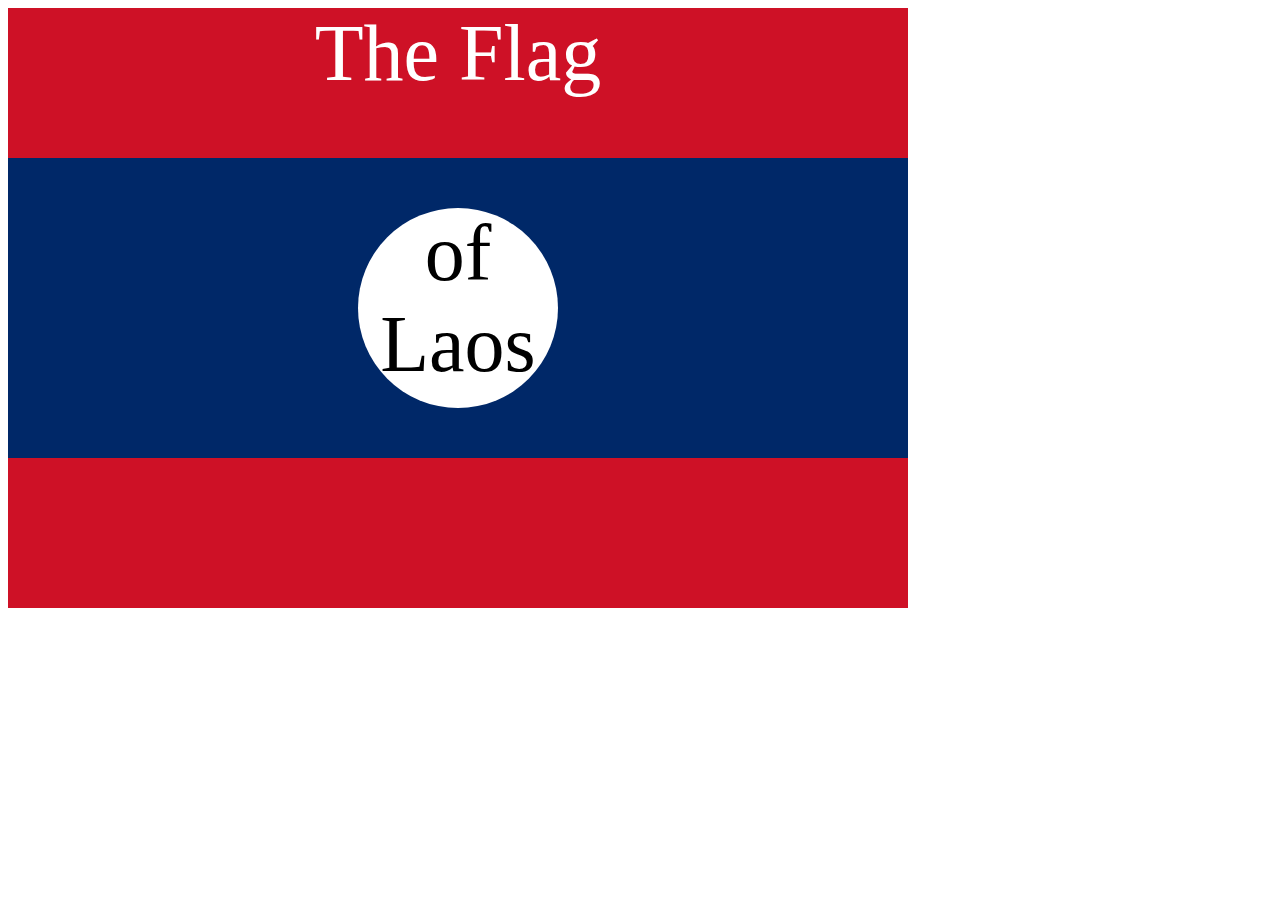
<file: index.html>
<!DOCTYPE html>
<html lang="en">

<head>
  <meta charset="UTF-8">
  <title>CSS Flag Project</title>
  <style>
    .flag {
      width: 900px;
      height: 600px;
      background-color: #ce1126;
      position: relative;
    }
    .flag > div {
      width: 900px;
      height: 300px;
      background-color: #002868;
      position: absolute;
      top: 150px;
    }
    .flag > div > div{
      width: 200px;
      height: 200px;
      border-radius: 50%;
      background-color: white;
      position: relative;
      top: 50px;
      left: 350px;
    }
    p{
      margin: 0;
      font-size: 5rem;
      text-align: center;
      color: black;
    }
    .flag > p{
      color: white;
    }
  </style>
</head>


<body>
  <div class="flag">
    <p>The Flag</p>
    <div>
      <div>
        <p>of Laos</p>
      </div>
    </div>
  </div>
</body>

</html>
</file>
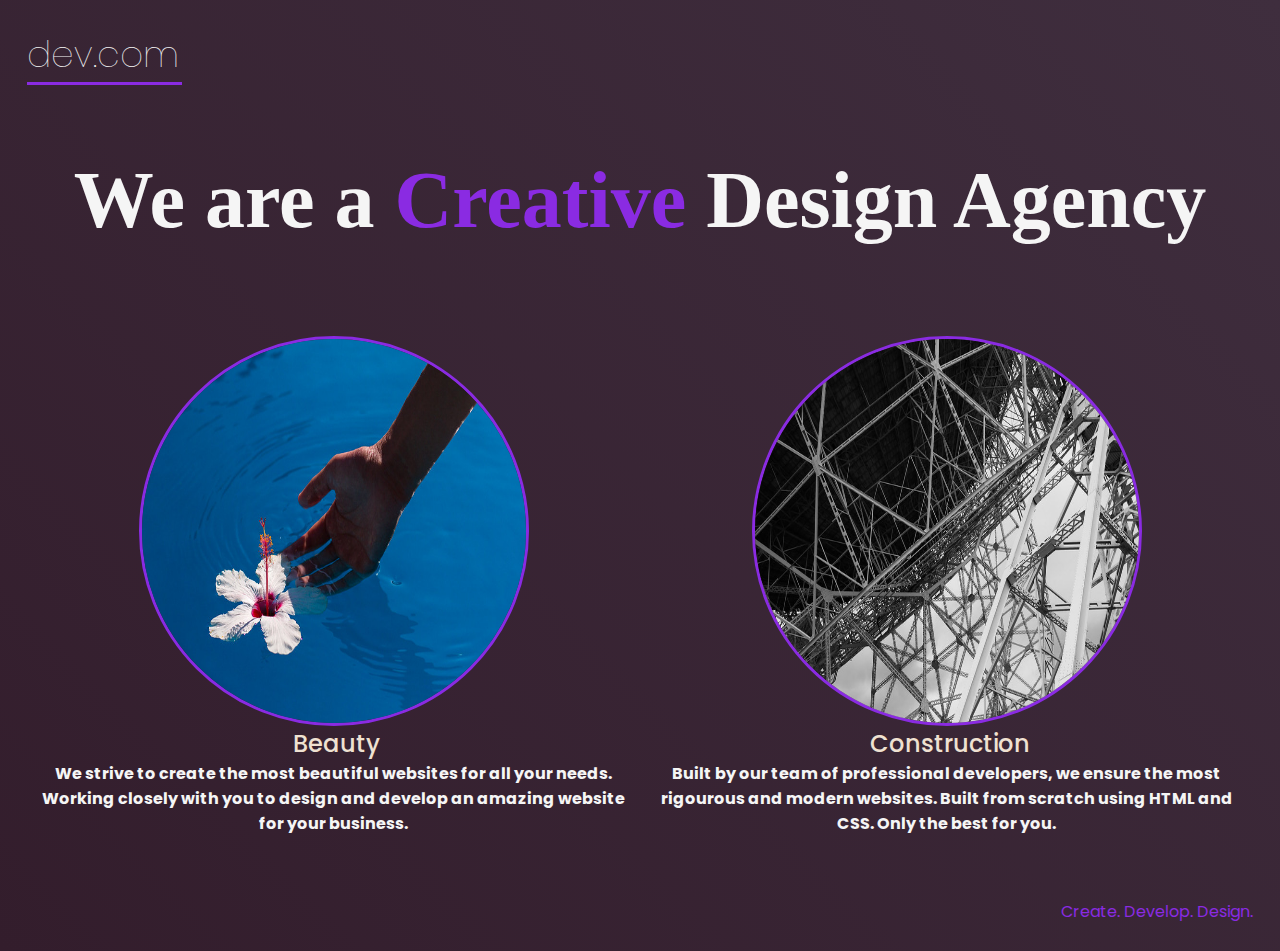
<file: 8.5 Personal Agency Project/index.html>
<!DOCTYPE html>
<html lang="en">

<head>
    <meta charset="UTF-8">
    <meta name="viewport" content="width=device-width, initial-scale=1.0">
    <title>Agency</title>
    <link rel="stylesheet" href="./style.css">
    <link rel="preconnect" href="https://fonts.googleapis.com">
    <link rel="preconnect" href="https://fonts.gstatic.com" crossorigin>
    <link href="https://fonts.googleapis.com/css2?family=Poppins:wght@400;700&display=swap" rel="stylesheet">
</head>

<body>
    <header>
        <p id="logo">dev.com</p>
    </header>
    <div class="main">
        <h1 class="heading">We are a <span>Creative</span> Design Agency</h1>
        <div class="left card">
            <img class="tile-image" src="./assets/beautiful.jpg" alt="beautiful image"/>
            <div class="break"></div>
            <h2 class="card-title">Beauty</h2>
            <p class="card-text">We strive to create the most beautiful websites for all your needs. 
                Working closely with you to design and develop an amazing website for your business.
            </p>
        </div>
        <div class="right card">
            <img class="tile-image" src="./assets/construction.jpg" alt="Construction"/>
            <div class="break"></div>
            <h2 class="card-title">Construction</h2>
            <p class="card-text">Built by our team of professional developers, we ensure the most 
                rigourous and modern websites. Built from scratch using HTML and CSS. Only the best for you.</p>
        </div>
    </div>
    <footer><p>Create. Develop. Design.</p></footer>
</body>
</html>
</file>
<file: 8.5 Personal Agency Project/style.css>
*{
    margin: 0;
    padding: 0;
}
body {
    font-family: "Poppins", sans-serif;
    margin: 3vh;
    /* background-color: #1c1b1b; */
    background-image: linear-gradient(45deg, #331D2C, #3F2E3E);
    color: whitesmoke;
    display: flex;
    flex-direction: column;
    min-height: 95vh;
    margin-bottom: 3vh;
  }
span {
    color: blueviolet;
}
.main {
    margin-top: 70px;
    width: 100%;
    display: flex;
    justify-content: center;
    flex-wrap: wrap;
}

#logo {
    font-family: 'Poppins', sans-serif;
    font-weight: 100;
    font-size: 36px;
    width: 155px;
    border-bottom: 3px solid blueviolet;
}

h1{
    font-size: 5rem;
    font-family: 'Noto Serif', serif;
    text-align: center;
    top: 200px;
}

.tile-image {
    height: 30vw;
    width: 30vw;
    border-radius: 50%;
    border: 3px solid blueviolet;
}
.break {
    flex-basis: 100%;
}
.card {
    margin-top: 10vh;
    width: 40vw;
    flex: 1;
    display: flex;
    flex-wrap: wrap;
    justify-content: center;
}
.left {
    float: left;
    align-self: flex-start;
    margin-bottom: auto;
    width: 30vw;
}
.right {
    float: right;
    align-self: flex-start;
    margin-bottom: auto;
    width: 30vw;
}
.card-title {
    font-family: 'Poppins', sans-serif;
    font-weight: 500;
    padding-left: 1%;
    color: #EFE1D1;
}
.card-text {
    padding-left: 1%;
    padding-right: 1%;
    text-align: center;
    font-weight: bolder;
}
footer {
    display: flex;
    justify-content: flex-end;
    margin-top: 7vh;
    color: blueviolet;
}

@media (max-width: 480px){
#logo {
    font-size: 16pt;
    width: 92px;
}
.tile-image{
    border-radius: 50%;
    height: 70vw;
    width: 70vw;
}
.card {
    margin-top: 5vh;
    flex-basis: 100%;
}
.card-title{
    font-size: 10vw;
}

}
</file>
